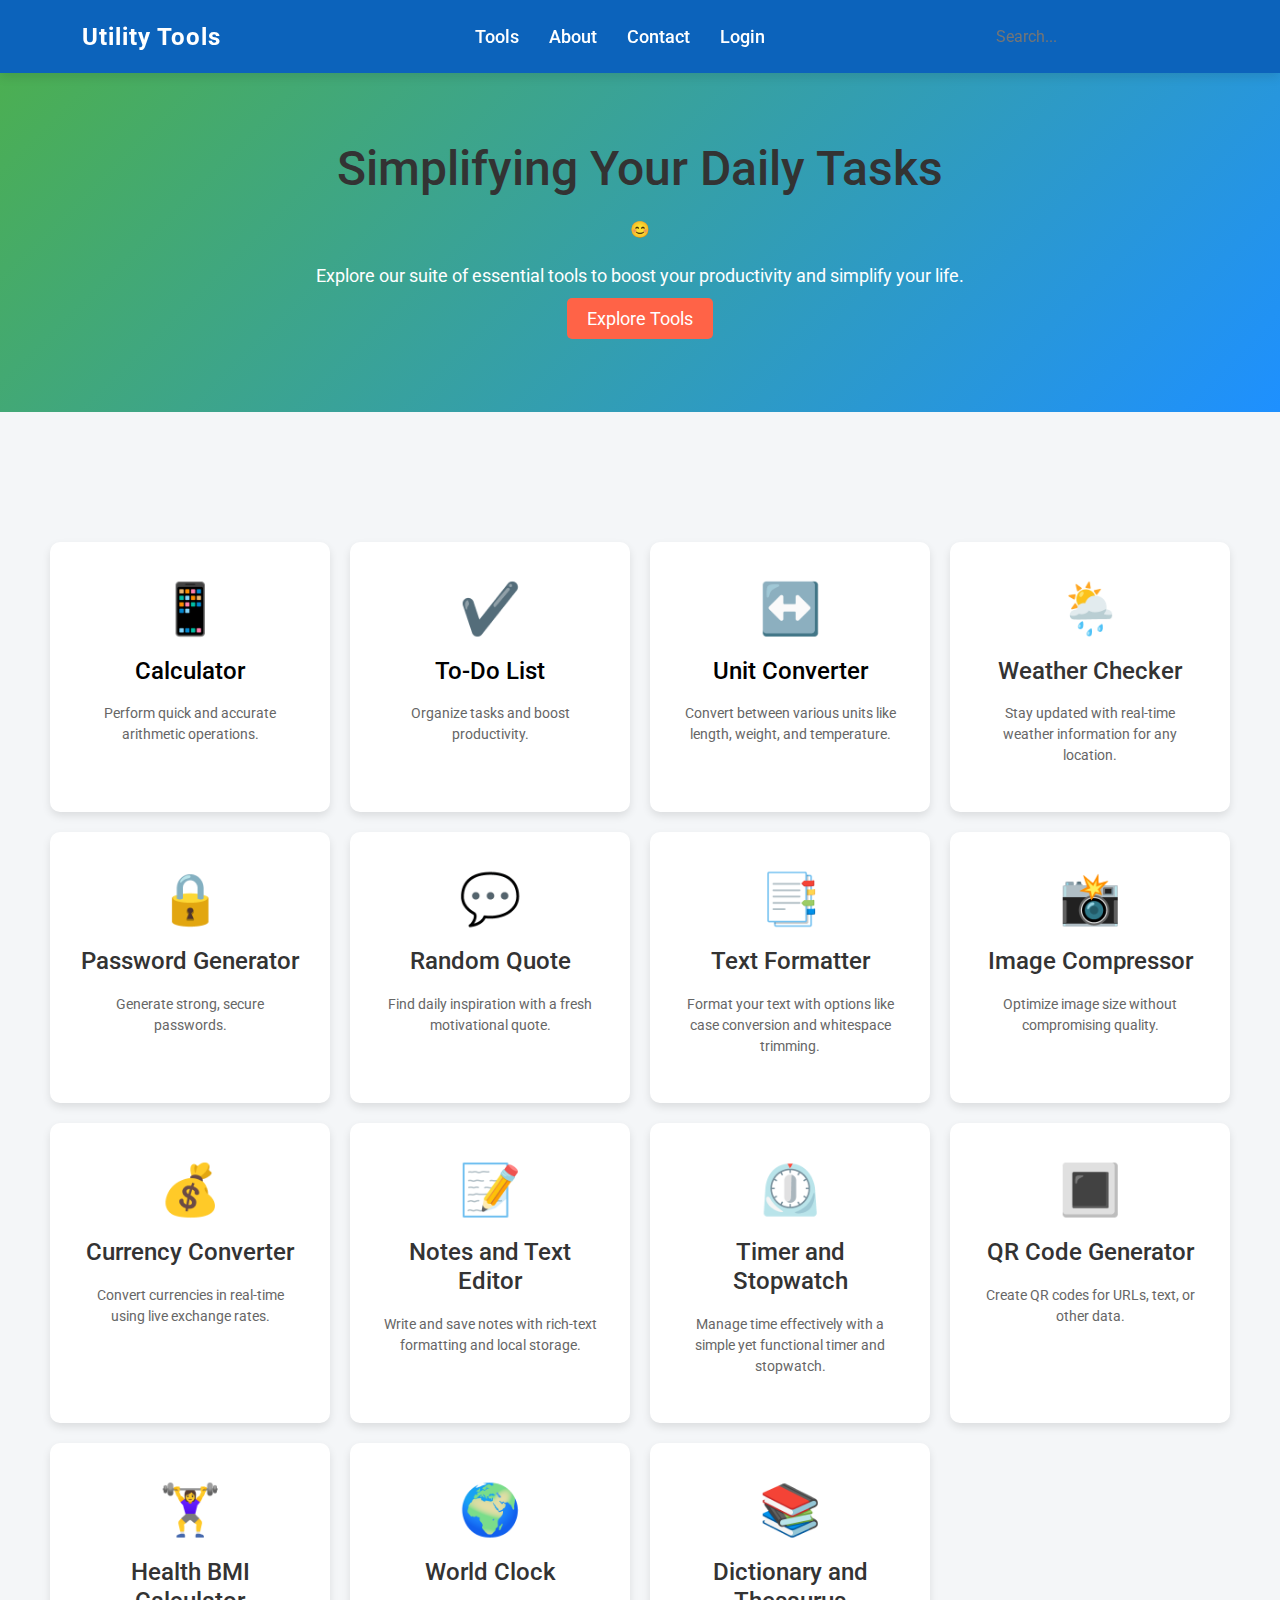
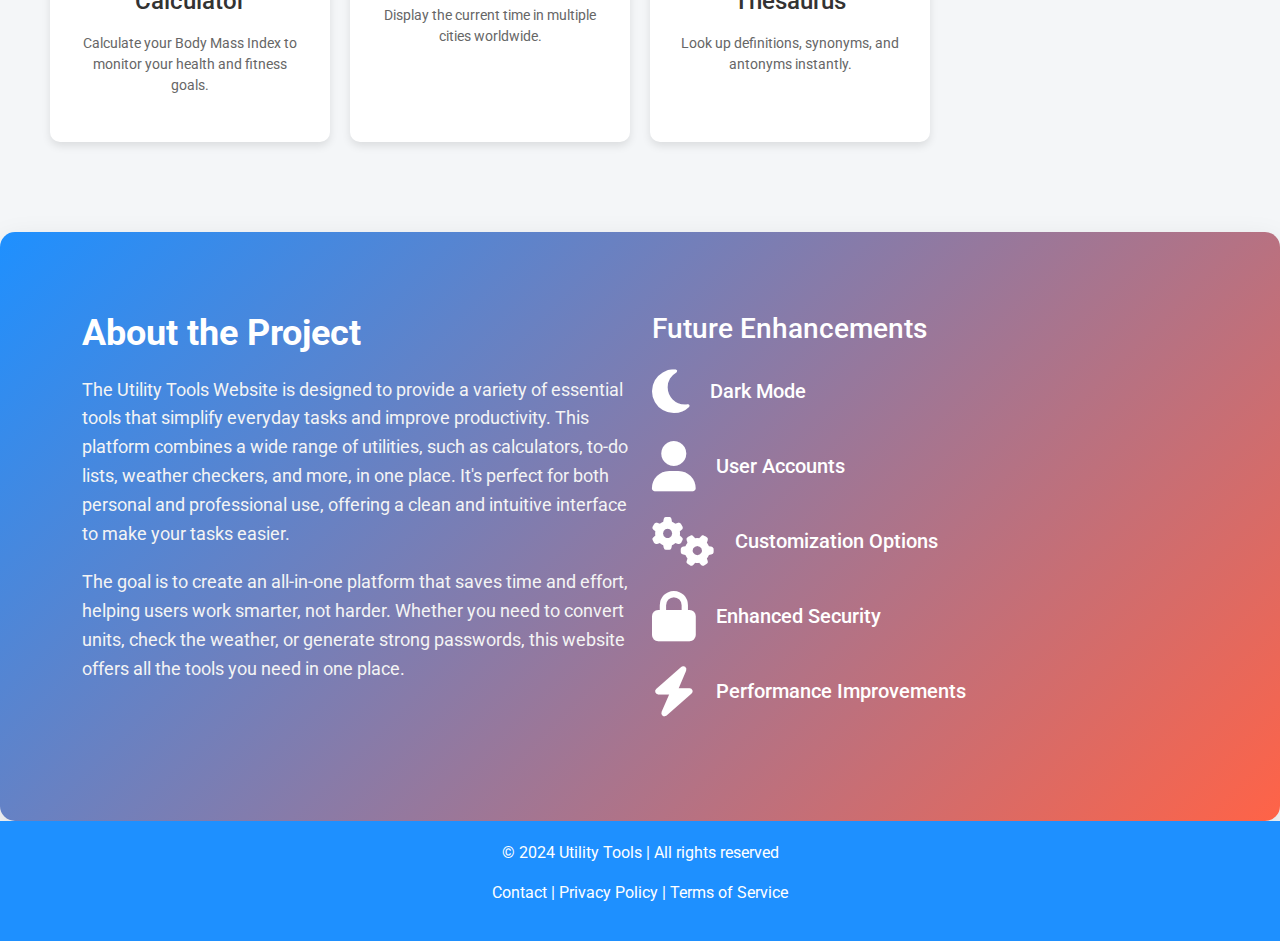
<file: index.html>
<!DOCTYPE html>
<html lang="en">

<head>
    <meta charset="UTF-8">
    <meta name="viewport" content="width=device-width, initial-scale=1.0">
    <title>Utility Tools</title>
    <link href="https://fonts.googleapis.com/css2?family=Roboto:wght@400;700&display=swap" rel="stylesheet">
    <link href="https://cdn.jsdelivr.net/npm/bootstrap@5.3.0-alpha1/dist/css/bootstrap.min.css" rel="stylesheet">
    <link rel="stylesheet" href="https://cdnjs.cloudflare.com/ajax/libs/font-awesome/6.7.2/css/all.min.css">
    <link rel="stylesheet" href="assets/css/styles.css"> <!-- Link to external CSS file -->
</head>

<body>

    <!-- Header -->
    <header class="header">
        <div class="container">
            <div class="header-content">
                <!-- Logo (left aligned) -->
                <div class="logo">
                    <a href="#">Utility Tools</a>
                </div>

                <!-- Navbar Links (center or right aligned) -->
                <nav class="navbar">
                    <ul>
                        <li><a href="#tools">Tools</a></li>
                        <li><a href="#about">About</a></li>
                        <li><a href="#contact">Contact</a></li>
                        <li><a href="login.html">Login</a></li>
                    </ul>
                </nav>

                <!-- Search Bar (right aligned) -->
                <div class="search-bar">
                    <input type="text" placeholder="Search...">
                </div>
            </div>
        </div>
    </header>


    <!-- Hero Section -->
    <section class="hero">
        <h1>Simplifying Your Daily Tasks</h1>😊
        <p>Explore our suite of essential tools to boost your productivity and simplify your life.</p>
        <a href="#" class="btn-primary">Explore Tools</a>
    </section>

    <!-- Tool Cards Section -->
    <section class="tool-cards">
        <div class="card">
            <div class="card-icon">📱</div>
            <h4><a href="calculator.html">Calculator</a></h4>
            <p>Perform quick and accurate arithmetic operations.</p>
        </div>
        <div class="card">
            <div class="card-icon">✔️</div>
            <h4><a href="todolist.html">To-Do List</a></h4>
            <p>Organize tasks and boost productivity.</p>
        </div>
        <div class="card">
            <div class="card-icon">↔️</div>
            <h4> <a href="unitconverter.html">Unit Converter</a></h4>
            <p>Convert between various units like length, weight, and temperature.</p>
        </div>
        <div class="card">
            <div class="card-icon">🌦️</div>
            <h4>Weather Checker</h4>
            <p>Stay updated with real-time weather information for any location.</p>
        </div>
        <div class="card">
            <div class="card-icon">🔒</div>
            <h4>Password Generator</h4>
            <p>Generate strong, secure passwords.</p>
        </div>
        <div class="card">
            <div class="card-icon">💬</div>
            <h4>Random Quote</h4>
            <p>Find daily inspiration with a fresh motivational quote.</p>
        </div>
        <div class="card">
            <div class="card-icon">📑</div>
            <h4>Text Formatter</h4>
            <p>Format your text with options like case conversion and whitespace trimming.</p>
        </div>
        <div class="card">
            <div class="card-icon">📸</div>
            <h4>Image Compressor</h4>
            <p>Optimize image size without compromising quality.</p>
        </div>
        <!-- Currency Converter -->
        <div class="card">
            <div class="card-icon">💰</div>
            <h4>Currency Converter</h4>
            <p>Convert currencies in real-time using live exchange rates.</p>
        </div>

        <!-- Notes and Text Editor -->
        <div class="card">
            <div class="card-icon">📝</div>
            <h4>Notes and Text Editor</h4>
            <p>Write and save notes with rich-text formatting and local storage.</p>
        </div>

        <!-- Timer and Stopwatch -->
        <div class="card">
            <div class="card-icon">⏲️</div>
            <h4>Timer and Stopwatch</h4>
            <p>Manage time effectively with a simple yet functional timer and stopwatch.</p>
        </div>

        <!-- QR Code Generator -->
        <div class="card">
            <div class="card-icon">🔳</div>
            <h4>QR Code Generator</h4>
            <p>Create QR codes for URLs, text, or other data.</p>
        </div>

        <!-- Health BMI Calculator -->
        <div class="card">
            <div class="card-icon">🏋️‍♀️</div>
            <h4>Health BMI Calculator</h4>
            <p>Calculate your Body Mass Index to monitor your health and fitness goals.</p>
        </div>

        <!-- World Clock -->
        <div class="card">
            <div class="card-icon">🌍</div>
            <h4>World Clock</h4>
            <p>Display the current time in multiple cities worldwide.</p>
        </div>

        <!-- Dictionary and Thesaurus -->
        <div class="card">
            <div class="card-icon">📚</div>
            <h4>Dictionary and Thesaurus</h4>
            <p>Look up definitions, synonyms, and antonyms instantly.</p>
        </div>
    </section>

    <!-- About Section -->
    <section class="about">
        <div class="container">
            <div class="row">
                <!-- Text Column -->
                <div class="col-md-6">
                    <h2>About the Project</h2>
                    <p>
                        The Utility Tools Website is designed to provide a variety of essential tools that simplify
                        everyday tasks and improve productivity.
                        This platform combines a wide range of utilities, such as calculators, to-do lists, weather
                        checkers, and more, in one place.
                        It's perfect for both personal and professional use, offering a clean and intuitive interface to
                        make your tasks easier.
                    </p>
                    <p>
                        The goal is to create an all-in-one platform that saves time and effort, helping users work
                        smarter, not harder.
                        Whether you need to convert units, check the weather, or generate strong passwords, this website
                        offers all the tools you need in one place.
                    </p>
                </div>
                <!-- Icons Column -->
                <div class="col-md-6">
                    <h3>Future Enhancements</h3>
                    <ul class="future-enhancements">
                        <li>
                            <i class="fa fa-moon"></i>
                            <p>Dark Mode</p>
                        </li>
                        <li>
                            <i class="fa fa-user"></i>
                            <p>User Accounts</p>
                        </li>
                        <li>
                            <i class="fa fa-cogs"></i>
                            <p>Customization Options</p>
                        </li>
                        <li>
                            <i class="fa fa-lock"></i>
                            <p>Enhanced Security</p>
                        </li>
                        <li>
                            <i class="fa fa-bolt"></i>
                            <p>Performance Improvements</p>
                        </li>
                    </ul>
                </div>
            </div>
        </div>
    </section>



    <!-- Footer Section -->
    <footer class="footer">
        <p>&copy; 2024 Utility Tools | All rights reserved</p>
        <p>Contact | Privacy Policy | Terms of Service</p>
    </footer>

    <!-- Scripts -->
    <script src="https://cdn.jsdelivr.net/npm/bootstrap@5.3.0-alpha1/dist/js/bootstrap.bundle.min.js"></script>

</body>

</html>
</file>
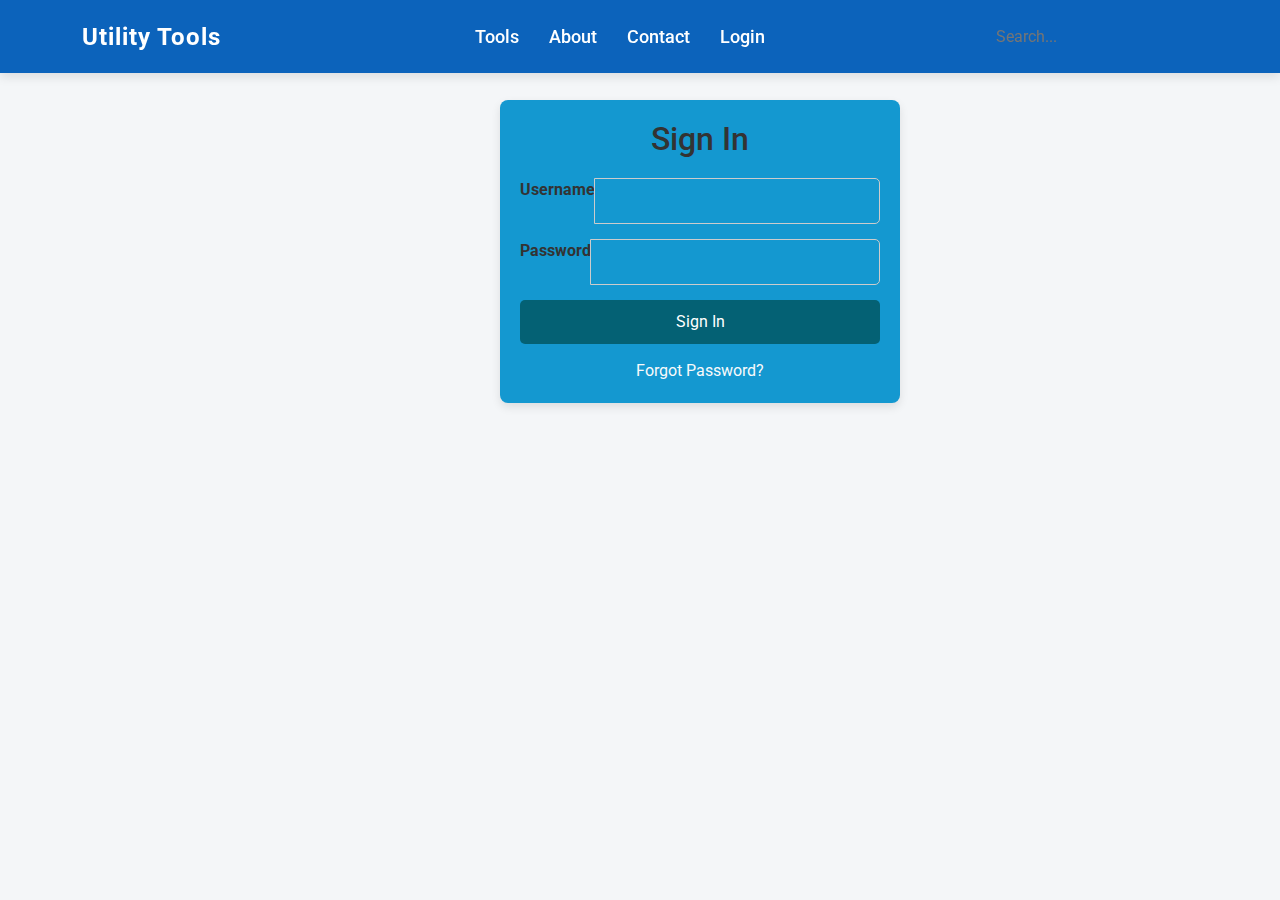
<file: login.html>
<!DOCTYPE html>
<html lang="en">

<head>
    <meta charset="UTF-8">
    <meta name="viewport" content="width=device-width, initial-scale=1.0">
    <title>Utility Tools</title>
    <link href="https://fonts.googleapis.com/css2?family=Roboto:wght@400;700&display=swap" rel="stylesheet">
    <link href="https://cdn.jsdelivr.net/npm/bootstrap@5.3.0-alpha1/dist/css/bootstrap.min.css" rel="stylesheet">
    <link rel="stylesheet" href="https://cdnjs.cloudflare.com/ajax/libs/font-awesome/6.7.2/css/all.min.css">
    <link rel="stylesheet" href="assets/css/styles.css"> <!-- Link to external CSS file -->
</head>

<body>

    <!-- Header -->
    <header class="header">
        <div class="container">
            <div class="header-content">
                <!-- Logo (left aligned) -->
                <div class="logo">
                    <a href="#">Utility Tools</a>
                </div>

                <!-- Navbar Links (center or right aligned) -->
                <nav class="navbar">
                    <ul>
                        <li><a href="index.html">Tools</a></li>
                        <li><a href="about.html">About</a></li>
                        <li><a href="contact.html">Contact</a></li>
                        <li><a href="login.html">Login</a></li>
                    </ul>
                </nav>

                <!-- Search Bar (right aligned) -->
                <div class="search-bar">
                    <input type="text" placeholder="Search...">
                </div>
            </div>
        </div>
    </header>

    <div class="login-container">
        <div class="login-form">
            <!-- <img src="logo.png" alt="Logo" class="logo"> -->
            <h2>Sign In</h2>
            <form action="#" method="POST">
                <div class="input-group">
                    <label for="username">Username</label>
                    <input type="text" id="username" name="username" required>
                </div>
                <div class="input-group">
                    <label for="password">Password</label>
                    <input type="password" id="password" name="password" required>
                </div>
                <button type="submit" class="btn">Sign In</button>
            </form>
            <a href="#" class="forgot-password">Forgot Password?</a>
        </div>
    </div>

</body>

</html>
</file>
<file: assets/css/styles.css>
/* Global Styles */
body {
    font-family: "Roboto", sans-serif;
    background-color: #f4f6f8;
    /* Light Gray Background */
    color: #333333;
    /* Dark Charcoal Text */
    margin: 0;
    padding: 0;
    display: flex;
    flex-direction: column;
    min-height: 100vh;
}

a {
    text-decoration: none;
    color: #000;
}

/* Header Styles */
.header {
    background-color: #0c63bb;
    /* Dodger Blue */
    color: white;
    padding: 15px 20px;
    position: fixed;
    top: 0;
    width: 100%;
    z-index: 1000;
    box-shadow: 0 4px 10px rgba(0, 0, 0, 0.1);
    /* Light shadow for depth */
}

.header .container {
    display: flex;
    justify-content: space-between;
    align-items: center;
}

.header .header-content {
    display: flex;
    justify-content: space-between;
    align-items: center;
    width: 100%;
}

.header .logo a {
    font-size: 24px;
    font-weight: bold;
    color: white;
    text-decoration: none;
    letter-spacing: 1px;
}

.header .search-bar input {
    padding: 8px;
    font-size: 16px;
    border-radius: 5px;
    border: none;
    width: 200px;
    margin-right: 10px;
    transition: width 0.3s ease;
}

.header .search-bar input:focus {
    width: 300px;
    /* Expand search bar on focus */
}

.header .navbar ul {
    list-style: none;
    display: flex;
    padding: 0;
    margin: 0;
}

.header .navbar ul li {
    margin-left: 30px;
}

.header .navbar ul li a {
    text-decoration: none;
    color: white;
    font-size: 18px;
    font-weight: 500;
    transition: color 0.3s ease;
}

.header .navbar ul li a:hover {
    color: #ff6347;
    /* Tomato color on hover */
}

@media (max-width: 767px) {
    .header .header-content {
        flex-direction: column;
        /* Stack content on small screens */
        align-items: flex-start;
    }

    .header .navbar ul {
        flex-direction: column;
        /* Stack navbar links vertically */
        align-items: flex-start;
    }

    .header .search-bar {
        margin-top: 10px;
        width: 100%;
    }

    .header .search-bar input {
        width: 100%;
    }
}

/* Hero Section Styles */
.hero {
    background: linear-gradient(135deg, #4caf50, #1e90ff);
    /* Gradient with Dodger Blue */
    color: white;
    padding: 80px 0;
    text-align: center;
    margin-top: 60px;
    /* Prevent content from being hidden under navbar */
}

.hero h1 {
    font-size: 48px;
    color: #333333;
    /* Dark Charcoal for heading text */
}

.hero p {
    font-size: 18px;
    margin-top: 20px;
}

/* Tool Cards Section Styles */
.tool-cards {
    display: grid;
    grid-template-columns: repeat(auto-fill, minmax(250px, 1fr));
    gap: 20px;
    padding: 50px;
    margin-top: 80px;
    /* Prevent content from being hidden under navbar */
}

.card {
    background-color: #ffffff;
    /* White background for cards */
    border: none;
    border-radius: 10px;
    padding: 30px;
    text-align: center;
    box-shadow: 0 4px 8px rgba(0, 0, 0, 0.1);
    transition: all 0.3s ease;
}

.card:hover {
    transform: translateY(-10px);
    background-color: #f4f6f8;
    /* Light Gray on hover */
}

.card-icon {
    font-size: 50px;
    color: #1e90ff;
    /* Dodger Blue for icons */
}

.card h4 {
    font-size: 24px;
    margin-top: 10px;
    color: #333333;
    /* Dark Charcoal for card headings */
}

.card p {
    font-size: 14px;
    margin-top: 10px;
    color: #666666;
    /* Light Gray for card text */
}

/* Button Styles */
.btn-primary {
    background-color: #ff6347;
    /* Tomato for call-to-action buttons */
    border: none;
    padding: 10px 20px;
    color: white;
    text-decoration: none;
    font-size: 18px;
    border-radius: 5px;
    transition: background-color 0.3s ease;
}

.btn-primary:hover {
    background-color: #ff4500;
    /* Darker Tomato on hover */
}

/* Footer Styles */
.footer {
    background-color: #1e90ff;
    /* Dodger Blue */
    color: white;
    padding: 20px;
    text-align: center;
    position: relative;
    width: 100%;
    bottom: 0;
}

/* Success Message Styles */
.success-message {
    background-color: #32cd32;
    /* Lime Green for success notifications */
    color: white;
    padding: 10px;
    border-radius: 5px;
    margin-top: 20px;
    text-align: center;
    font-size: 16px;
}

/* About Section Styles */
.about {
    background: linear-gradient(135deg, #1e90ff, #ff6347);
    /* Gradient background with Dodger Blue and Tomato */
    color: white;
    padding: 80px 20px;
    border-radius: 15px;
    /* Soft rounded corners */
    box-shadow: 0 10px 30px rgba(0, 0, 0, 0.1);
    /* Subtle shadow to add depth */
    margin-top: 40px;
}

.about h2 {
    font-size: 36px;
    font-weight: bold;
    margin-bottom: 20px;
    color: #fff;
    /* White text for better contrast */
}

.about p {
    font-size: 18px;
    color: #f4f4f4;
    /* Slightly lighter white for readability */
    line-height: 1.6;
    margin-bottom: 20px;
}

.about .future-enhancements {
    list-style-type: none;
    padding: 0;
    margin-top: 20px;
}

.about .future-enhancements li {
    display: flex;
    align-items: center;
    margin-bottom: 25px;
    transition: transform 0.3s ease;
}

.about .future-enhancements li:hover {
    transform: translateX(10px);
    /* Hover effect to move icons slightly */
}

.about .future-enhancements i {
    font-size: 50px;
    color: #ffffff;
    /* White color for icons */
    margin-right: 20px;
    transition: color 0.3s ease;
    /* Smooth transition for hover effect */
}

.about .future-enhancements li:hover i {
    color: #ff6347;
    /* Change icon color to Tomato on hover */
}

.about .future-enhancements p {
    font-size: 20px;
    color: #ffffff;
    /* White text for descriptions */
    font-weight: 500;
    margin: 0;
}

@media (max-width: 767px) {
    .about .row {
        flex-direction: column;
        /* Stack the columns on small screens */
    }

    .about h2 {
        text-align: center;
    }

    .about .future-enhancements li {
        justify-content: center;
        margin-bottom: 15px;
    }
}

/* login  */

.login-container {
    width: 100%;
    max-width: 400px;
    background-color: rgb(20, 152, 208);
    padding: 20px;
    border-radius: 8px;
    box-shadow: 0 4px 10px rgba(0, 0, 0, 0.1);
    margin-top: 100px;
    margin-left: 500px;
}

/* Form styling */
.login-form h2 {
    text-align: center;
    margin-bottom: 20px;
}

/* Input fields styling */
.input-group {
    margin-bottom: 15px;
}

.input-group label {
    display: block;
    margin-bottom: 5px;
    font-weight: bold;
}

.input-group input {
    width: 100%;
    padding: 10px;
    border: 1px solid #ccc;
    border-radius: 5px;
    font-size: 16px;
}

/* Button styling */
.btn {
    width: 100%;
    padding: 10px;
    background-color: #046174;
    color: white;
    border: none;
    border-radius: 5px;
    font-size: 16px;
    cursor: pointer;
}

.btn:hover {
    background-color: #1d7476;
}

/* Forgot password link styling */
.forgot-password {
    display: block;
    text-align: center;
    margin-top: 15px;
    color: #f8fafb;
    text-decoration: none;
}

.forgot-password:hover {
    text-decoration: underline;
}

.todolist {
    width: 100%;
    min-height: 100vh;
    background: linear-gradient(135deg, #153677, #4e085f);
    padding: 10px;
}

.todo-web {
    width: 100%;
    max-width: 540px;
    background: #fff;
    margin: 100px auto 20px;
    padding: 40px 30px 70px;
    border-radius: 10px;
    box-shadow: 0 4px 8px rgb(165, 9, 249);
}

.roww {
    display: flex;
    align-items: center;
    justify-content: space-between;
    background: #edeef0;
    border-radius: 30px;
    padding-left: 20px;
    margin-bottom: 25px;
}

input {
    flex: 1;
    border: none;
    outline: none;
    background: transparent;
    padding: 10px;
}

button {
    border: none;
    outline: none;
    padding: 16px 50px;
    background: #ff594f;
    color: #fff;
    font-size: 14px;
    cursor: pointer;
    border: 40px;
    border-radius: 30px;
}

.task-list {
    list-style: none;
}

.task {
    margin-bottom: 15px;
}

.task-checkbox {
    width: 20px;
    height: 20px;
    margin-right: 15px;
    accent-color: #28a745;
}

.task-text {
    font-size: 16px;
    color: #333;
    transition: color 0.3s, text-decoration 0.3s;
}

.task-checkbox:checked+.task-text {
    text-decoration: line-through;
    color: #999;
}

.converter-container {
    background-color: #ffffff;
    border-radius: 10px;
    box-shadow: 0 4px 6px rgba(0, 0, 0, 0.1);
    padding: 20px 30px;
    width: 100%;
    max-width: 400px;
    text-align: center;
    margin-top: 100px;
    margin: 100px auto 20px;
}

h1 {
    margin-bottom: 20px;
    color: #333;
}

.converter {
    display: flex;
    flex-direction: column;
    gap: 15px;
}

label {
    font-weight: bold;
    margin-bottom: 5px;
    display: block;
}

input,
select {
    width: 100%;
    padding: 10px;
    border: 1px solid #ddd;
    border-radius: 5px;
    font-size: 16px;
}

button {
    padding: 10px 15px;
    background-color: #007bff;
    color: white;
    border: none;
    border-radius: 5px;
    font-size: 16px;
    cursor: pointer;
}

button:hover {
    background-color: #0056b3;
}

.result h3 {
    margin-top: 15px;
    color: #333;
}

.result p {
    font-size: 1.5rem;
    color: #555;
}
</file>
